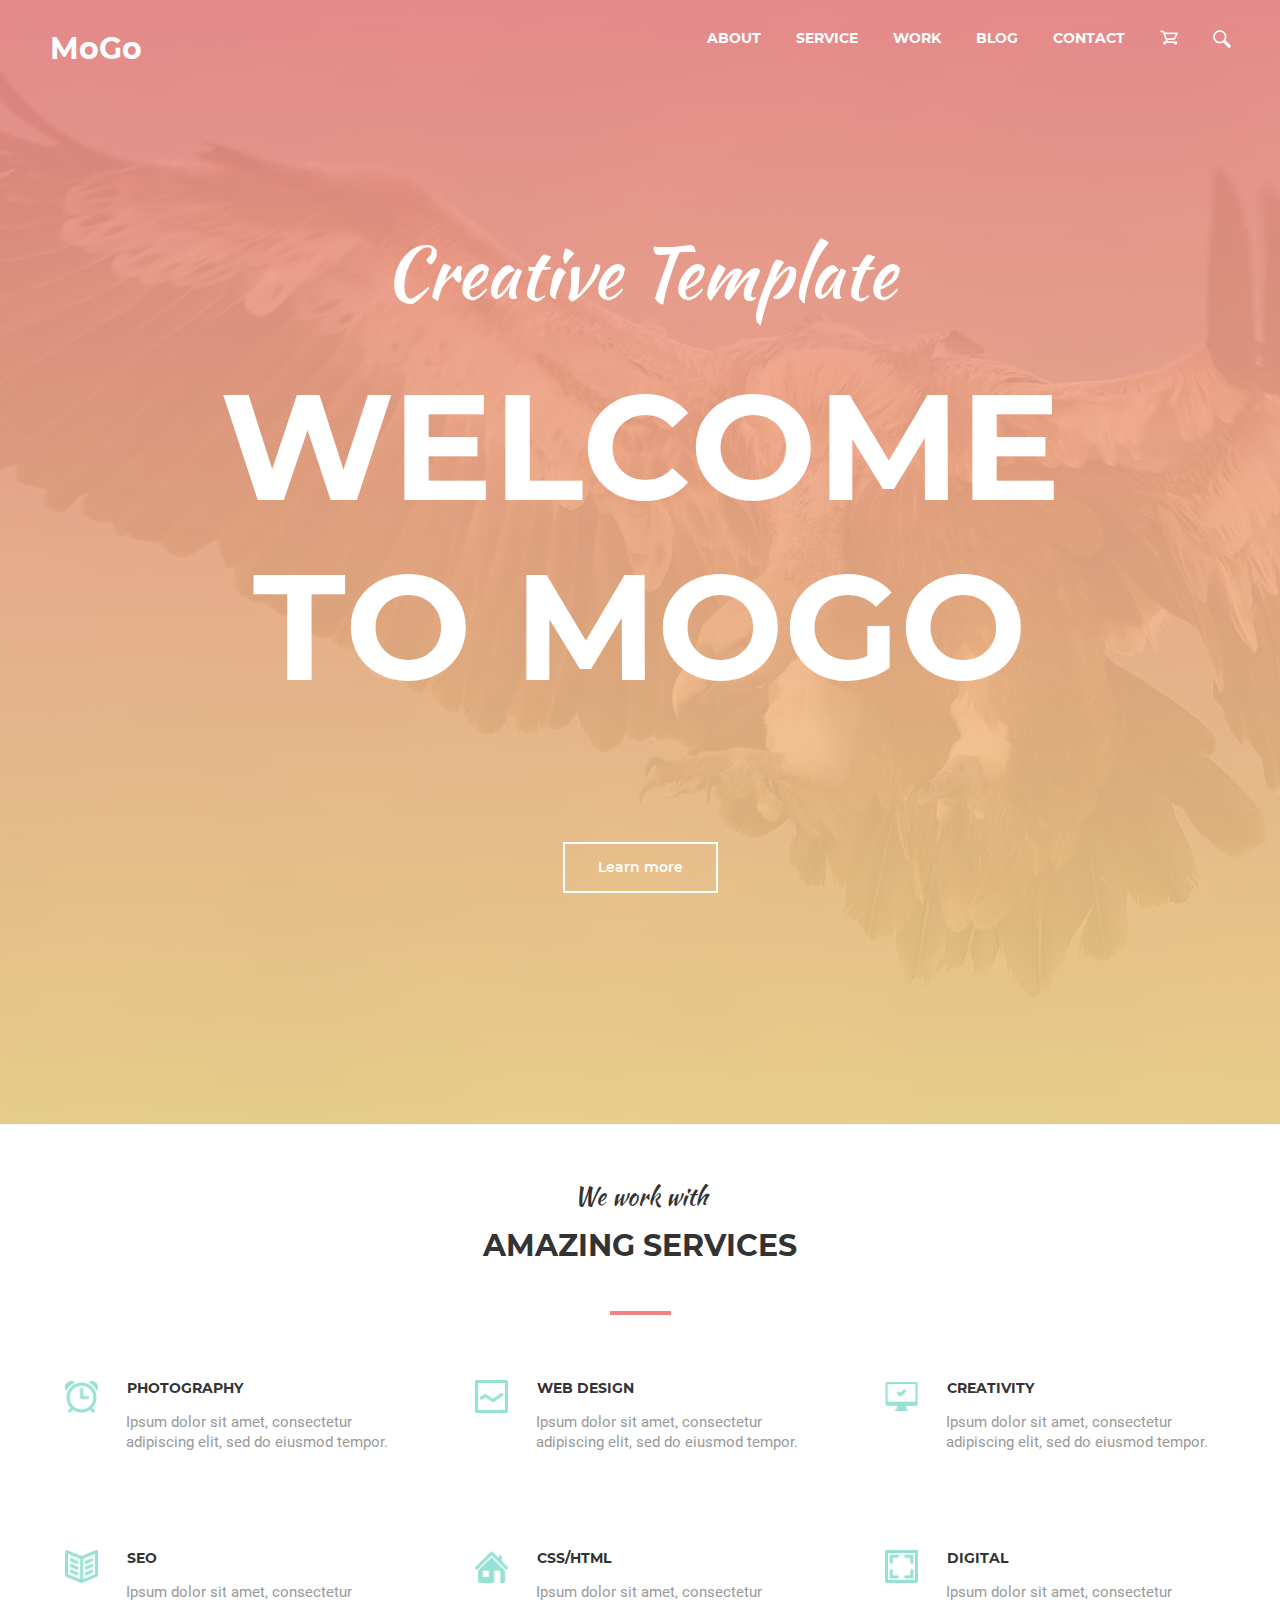
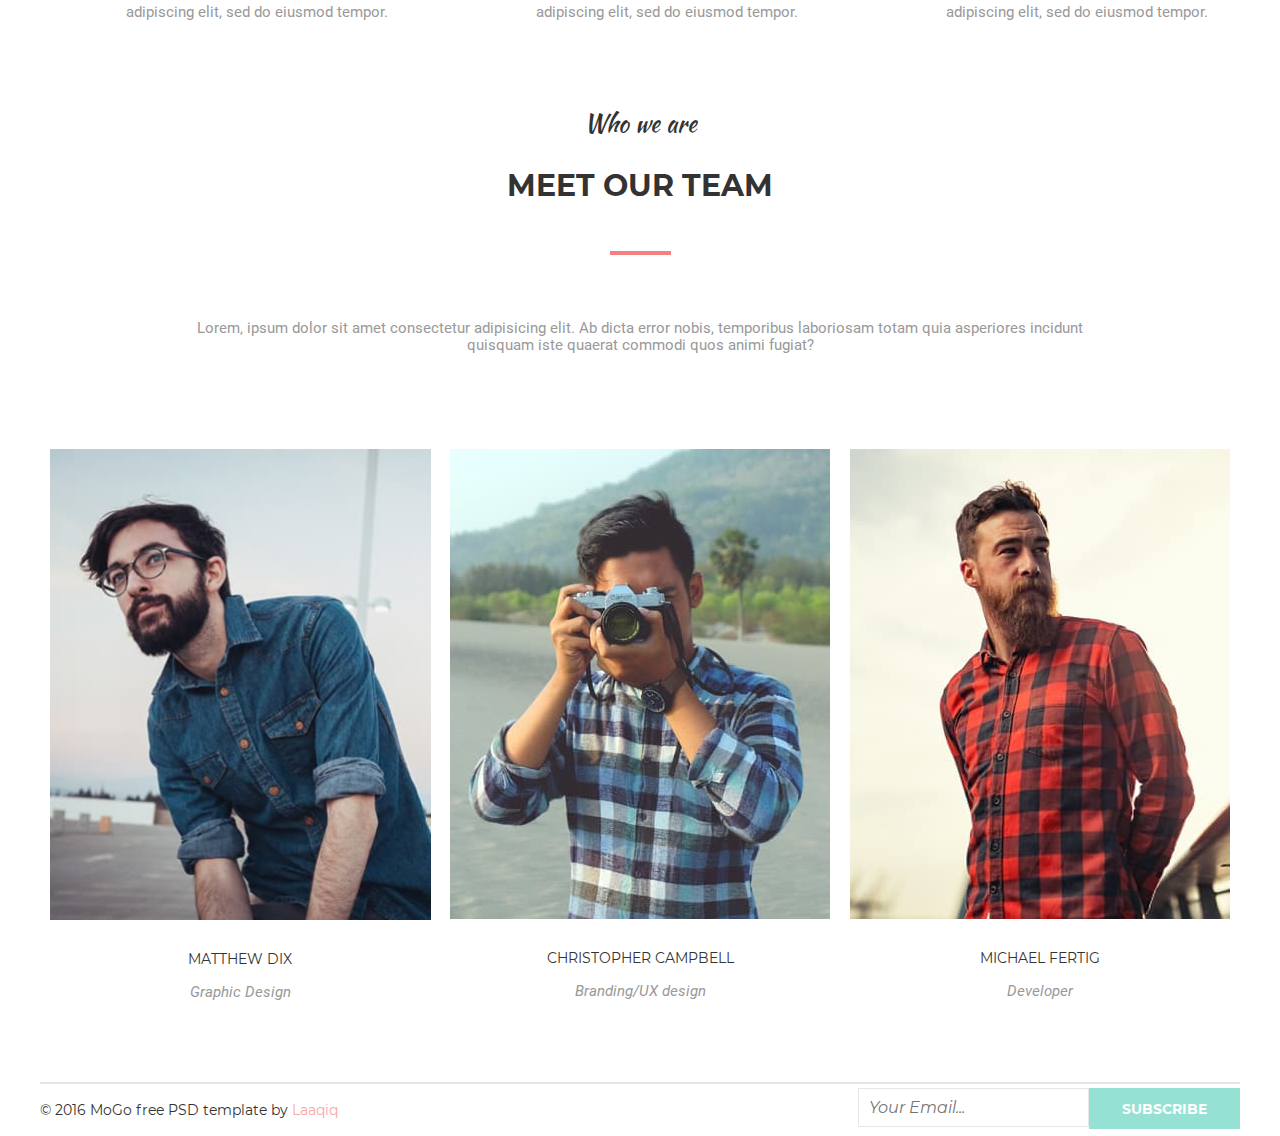
<file: index.html>
<!DOCTYPE html><html lang="en"><head><meta charset="UTF-8"><meta name="viewport" content="width=device-width,initial-scale=1"><meta http-equiv="X-UA-Compatible" content="ie=edge"><title>HomeWork11</title><!-- Сюда будет всталена ссылка на файл стилей --><!-- inject:css --><link rel="stylesheet" href="css/styles.css"><!-- endinject --></head><body><header class="header"><div class="container"><div class="header-inner"><a class="header-inner__logo link" href="http://google.com/">MoGo</a><ul class="header-list"><li class="header-list__item"><a class="header-list__link link" href="#">ABOUT</a></li><li class="header-list__item"><a class="header-list__link link" href="#">SERVICE</a></li><li class="header-list__item"><a class="header-list__link link" href="#">WORK</a></li><li class="header-list__item"><a class="header-list__link link" href="#">BLOG</a></li><li class="header-list__item"><a class="header-list__link link" href="#">CONTACT</a></li><li class="header-list__item"><a class="header-list__link--icon link" href="#"><img class="header__img" srcset="images/cart.png 18w, images/cart@2x.png 36w" sizes="18px" src="images/cart.png" alt="#" width="18"></a></li><li class="header-list__item"><a class="header-list__link--icon link" href="#"><img class="header__img" srcset="images/glass.png 18w, images/glass@2x.png 36w" sizes="18px" src="images/glass.png" alt="#" width="18"></a></li></ul></div></div></header><main><section class="info"><div class="info-wrap"><div class="info-container"><p class="info-container__text">Creative Template</p><h2 class="info-container__title">Welcome to MoGo</h2><div class="info-container__button-wrap"><button class="info-container__button">Learn more</button></div></div></div></section><section class="section services"><h2 class="title"><span class="sub-title">We work with<br></span>Amazing Services</h2><ul class="services__info"><li class="services__item services__icon services__icon--clock"><h3 class="services__item-title">Photography</h3><p class="services__item-text">Ipsum dolor sit amet, consectetur adipiscing elit, sed do eiusmod tempor.</p></li><li class="services__item services__icon services__icon--graphic"><h3 class="services__item-title">Web Design</h3><p class="services__item-text">Ipsum dolor sit amet, consectetur adipiscing elit, sed do eiusmod tempor.</p></li><li class="services__item services__icon services__icon--monitor"><h3 class="services__item-title">Creativity</h3><p class="services__item-text">Ipsum dolor sit amet, consectetur adipiscing elit, sed do eiusmod tempor.</p></li><li class="services__item services__icon services__icon--book"><h3 class="services__item-title">Seo</h3><p class="services__item-text">Ipsum dolor sit amet, consectetur adipiscing elit, sed do eiusmod tempor.</p></li><li class="services__item services__icon services__icon--home"><h3 class="services__item-title">Css/Html</h3><p class="services__item-text">Ipsum dolor sit amet, consectetur adipiscing elit, sed do eiusmod tempor.</p></li><li class="services__item services__icon services__icon--square"><h3 class="services__item-title">Digital</h3><p class="services__item-text">Ipsum dolor sit amet, consectetur adipiscing elit, sed do eiusmod tempor.</p></li></ul></section><section class="section team"><div class="container"><p class="sub-title">Who we are</p><h2 class="title">Meet our team</h2><div class="team__info"><p class="team__text">Lorem, ipsum dolor sit amet consectetur adipisicing elit. Ab dicta error nobis, temporibus laboriosam totam quia asperiores incidunt quisquam iste quaerat commodi quos animi fugiat?</p></div><ul class="team__list"><li class="team__member"><div class="team__avatar"><img class="team__avatar-img" srcset="images/img7.jpg 380w, images/img7@2x.jpg 720w" sizes="380px" src="images/img7.jpg" alt="" width="381"><div class="team__networks-wrap"><ul class="team__networks-list"><li class="team__networks-item"><a href="" class="link team__networks-link"><svg class="team__networks-icon"><use href="images/sprite.svg#icon-facebook"></use></svg></a></li><li class="team__networks-item"><a href="" class="link team__networks-link"><svg class="team__networks-icon"><use href="images/sprite.svg#icon-instagram"></use></svg></a></li><li class="team__networks-item"><a href="" class="link team__networks-link"><svg class="team__networks-icon"><use href="images/sprite.svg#icon-pinteresr"></use></svg></a></li><li class="team__networks-item"><a href="" class="link team__networks-link"><svg class="team__networks-icon"><use href="images/sprite.svg#icon-twitter"></use></svg></a></li></ul></div></div><h3 class="team__member-name">Matthew Dix</h3><p class="team__member-about">Graphic Design</p></li><li class="team__member"><div class="team__avatar"><img class="team__avatar-img" srcset="images/img8.jpg 380w, images/img8@2x.jpg 720w" sizes="380px" src="images/img8.jpg" alt="" width="380"><div class="team__networks-wrap"><ul class="team__networks-list"><li class="team__networks-item"><a href="" class="link team__networks-link"><svg class="team__networks-icon"><use href="images/sprite.svg#icon-facebook"></use></svg></a></li><li class="team__networks-item"><a href="" class="link team__networks-link"><svg class="team__networks-icon"><use href="images/sprite.svg#icon-instagram"></use></svg></a></li><li class="team__networks-item"><a href="" class="link team__networks-link"><svg class="team__networks-icon"><use href="images/sprite.svg#icon-pinteresr"></use></svg></a></li><li class="team__networks-item"><a href="" class="link team__networks-link"><svg class="team__networks-icon"><use href="images/sprite.svg#icon-twitter"></use></svg></a></li></ul></div></div><h3 class="team__member-name">Christopher Campbell</h3><p class="team__member-about">Branding/UX design</p></li><li class="team__member"><div class="team__avatar"><img class="team__avatar-img" srcset="images/img9.jpg 380w, images/img9@2x.jpg 720w" sizes="380px" src="images/img9.jpg" alt="" width="380"><div class="team__networks-wrap"><ul class="team__networks-list"><li class="team__networks-item"><a href="" class="link team__networks-link"><svg class="team__networks-icon"><use href="images/sprite.svg#icon-facebook"></use></svg></a></li><li class="team__networks-item"><a href="" class="link team__networks-link"><svg class="team__networks-icon"><use href="images/sprite.svg#icon-instagram"></use></svg></a></li><li class="team__networks-item"><a href="" class="link team__networks-link"><svg class="team__networks-icon"><use href="images/sprite.svg#icon-pinteresr"></use></svg></a></li><li class="team__networks-item"><a href="" class="link team__networks-link"><svg class="team__networks-icon"><use href="images/sprite.svg#icon-twitter"></use></svg></a></li></ul></div></div><h3 class="team__member-name">Michael Fertig</h3><p class="team__member-about">Developer</p></li></ul></div></section></main><footer class="footer"><p class="footer__text">© 2016 MoGo free PSD template by <span class="footer__text-color">Laaqiq</span></p><div class="footer__form"><input type="text" placeholder="Your Email..." class="footer__form-text"> <button class="footer__button">subscribe</button></div></footer></body></html>
</file>
<file: css/styles.css>
@font-face{font-family:Roboto;font-style:italic;font-weight:300;src:local("Roboto Light Italic"),local("Roboto-LightItalic"),url(../fonts/roboto-v20-latin-ext_cyrillic_cyrillic-ext_latin/roboto-v20-latin-ext_cyrillic_cyrillic-ext_latin-300italic.woff2) format("woff2"),url(../fonts/roboto-v20-latin-ext_cyrillic_cyrillic-ext_latin/roboto-v20-latin-ext_cyrillic_cyrillic-ext_latin-300italic.woff) format("woff")}@font-face{font-family:Roboto;font-style:normal;font-weight:400;src:local("Roboto"),local("Roboto-Regular"),url(../fonts/roboto-v20-latin-ext_cyrillic_cyrillic-ext_latin/roboto-v20-latin-ext_cyrillic_cyrillic-ext_latin-regular.woff2) format("woff2"),url(../fonts/roboto-v20-latin-ext_cyrillic_cyrillic-ext_latin/roboto-v20-latin-ext_cyrillic_cyrillic-ext_latin-regular.woff) format("woff")}@font-face{font-family:Roboto;font-style:italic;font-weight:400;src:local("Roboto Italic"),local("Roboto-Italic"),url(../fonts/roboto-v20-latin-ext_cyrillic_cyrillic-ext_latin/roboto-v20-latin-ext_cyrillic_cyrillic-ext_latin-italic.woff2) format("woff2"),url(../fonts/roboto-v20-latin-ext_cyrillic_cyrillic-ext_latin/roboto-v20-latin-ext_cyrillic_cyrillic-ext_latin-italic.woff) format("woff")}@font-face{font-family:Roboto;font-style:italic;font-weight:500;src:local("Roboto Medium Italic"),local("Roboto-MediumItalic"),url(../fonts/roboto-v20-latin-ext_cyrillic_cyrillic-ext_latin/roboto-v20-latin-ext_cyrillic_cyrillic-ext_latin-500italic.woff2) format("woff2"),url(../fonts/roboto-v20-latin-ext_cyrillic_cyrillic-ext_latin/roboto-v20-latin-ext_cyrillic_cyrillic-ext_latin-500italic.woff) format("woff")}@font-face{font-family:Roboto;font-style:normal;font-weight:700;src:local("Roboto Bold"),local("Roboto-Bold"),url(../fonts/roboto-v20-latin-ext_cyrillic_cyrillic-ext_latin/roboto-v20-latin-ext_cyrillic_cyrillic-ext_latin-700.woff2) format("woff2"),url(../fonts/roboto-v20-latin-ext_cyrillic_cyrillic-ext_latin/roboto-v20-latin-ext_cyrillic_cyrillic-ext_latin-700.woff) format("woff")}@font-face{font-family:Roboto;font-style:normal;font-weight:500;src:local("Roboto Medium"),local("Roboto-Medium"),url(../fonts/roboto-v20-latin-ext_cyrillic_cyrillic-ext_latin/roboto-v20-latin-ext_cyrillic_cyrillic-ext_latin-500.woff2) format("woff2"),url(../fonts/roboto-v20-latin-ext_cyrillic_cyrillic-ext_latin/roboto-v20-latin-ext_cyrillic_cyrillic-ext_latin-500.woff) format("woff")}@font-face{font-family:Roboto;font-style:italic;font-weight:700;src:local("Roboto Bold Italic"),local("Roboto-BoldItalic"),url(../fonts/roboto-v20-latin-ext_cyrillic_cyrillic-ext_latin/roboto-v20-latin-ext_cyrillic_cyrillic-ext_latin-700italic.woff2) format("woff2"),url(../fonts/roboto-v20-latin-ext_cyrillic_cyrillic-ext_latin/roboto-v20-latin-ext_cyrillic_cyrillic-ext_latin-700italic.woff) format("woff")}@font-face{font-family:Montserrat;font-style:normal;font-weight:200;src:local("Montserrat ExtraLight"),local("Montserrat-ExtraLight"),url(../fonts/montserrat-v14-latin-ext_cyrillic_cyrillic-ext_latin/montserrat-v14-latin-ext_cyrillic_cyrillic-ext_latin-200.woff2) format("woff2"),url(../fonts/montserrat-v14-latin-ext_cyrillic_cyrillic-ext_latin/montserrat-v14-latin-ext_cyrillic_cyrillic-ext_latin-200.woff) format("woff")}@font-face{font-family:Montserrat;font-style:italic;font-weight:200;src:local("Montserrat ExtraLight Italic"),local("Montserrat-ExtraLightItalic"),url(../fonts/montserrat-v14-latin-ext_cyrillic_cyrillic-ext_latin/montserrat-v14-latin-ext_cyrillic_cyrillic-ext_latin-200italic.woff2) format("woff2"),url(../fonts/montserrat-v14-latin-ext_cyrillic_cyrillic-ext_latin/montserrat-v14-latin-ext_cyrillic_cyrillic-ext_latin-200italic.woff) format("woff")}@font-face{font-family:Montserrat;font-style:normal;font-weight:300;src:local("Montserrat Light"),local("Montserrat-Light"),url(../fonts/montserrat-v14-latin-ext_cyrillic_cyrillic-ext_latin/montserrat-v14-latin-ext_cyrillic_cyrillic-ext_latin-300.woff2) format("woff2"),url(../fonts/montserrat-v14-latin-ext_cyrillic_cyrillic-ext_latin/montserrat-v14-latin-ext_cyrillic_cyrillic-ext_latin-300.woff) format("woff")}@font-face{font-family:Montserrat;font-style:italic;font-weight:300;src:local("Montserrat Light Italic"),local("Montserrat-LightItalic"),url(../fonts/montserrat-v14-latin-ext_cyrillic_cyrillic-ext_latin/montserrat-v14-latin-ext_cyrillic_cyrillic-ext_latin-300italic.woff2) format("woff2"),url(../fonts/montserrat-v14-latin-ext_cyrillic_cyrillic-ext_latin/montserrat-v14-latin-ext_cyrillic_cyrillic-ext_latin-300italic.woff) format("woff")}@font-face{font-family:Montserrat;font-style:normal;font-weight:400;src:local("Montserrat Regular"),local("Montserrat-Regular"),url(../fonts/montserrat-v14-latin-ext_cyrillic_cyrillic-ext_latin/montserrat-v14-latin-ext_cyrillic_cyrillic-ext_latin-regular.woff2) format("woff2"),url(../fonts/montserrat-v14-latin-ext_cyrillic_cyrillic-ext_latin/montserrat-v14-latin-ext_cyrillic_cyrillic-ext_latin-regular.woff) format("woff")}@font-face{font-family:Montserrat;font-style:italic;font-weight:400;src:local("Montserrat Italic"),local("Montserrat-Italic"),url(../fonts/montserrat-v14-latin-ext_cyrillic_cyrillic-ext_latin/montserrat-v14-latin-ext_cyrillic_cyrillic-ext_latin-italic.woff2) format("woff2"),url(../fonts/montserrat-v14-latin-ext_cyrillic_cyrillic-ext_latin/montserrat-v14-latin-ext_cyrillic_cyrillic-ext_latin-italic.woff) format("woff")}@font-face{font-family:Montserrat;font-style:normal;font-weight:500;src:local("Montserrat Medium"),local("Montserrat-Medium"),url(../fonts/montserrat-v14-latin-ext_cyrillic_cyrillic-ext_latin/montserrat-v14-latin-ext_cyrillic_cyrillic-ext_latin-500.woff2) format("woff2"),url(../fonts/montserrat-v14-latin-ext_cyrillic_cyrillic-ext_latin/montserrat-v14-latin-ext_cyrillic_cyrillic-ext_latin-500.woff) format("woff")}@font-face{font-family:Montserrat;font-style:italic;font-weight:500;src:local("Montserrat Medium Italic"),local("Montserrat-MediumItalic"),url(../fonts/montserrat-v14-latin-ext_cyrillic_cyrillic-ext_latin/montserrat-v14-latin-ext_cyrillic_cyrillic-ext_latin-500italic.woff2) format("woff2"),url(../fonts/montserrat-v14-latin-ext_cyrillic_cyrillic-ext_latin/montserrat-v14-latin-ext_cyrillic_cyrillic-ext_latin-500italic.woff) format("woff")}@font-face{font-family:Montserrat;font-style:normal;font-weight:600;src:local("Montserrat SemiBold"),local("Montserrat-SemiBold"),url(../fonts/montserrat-v14-latin-ext_cyrillic_cyrillic-ext_latin/montserrat-v14-latin-ext_cyrillic_cyrillic-ext_latin-600.woff2) format("woff2"),url(../fonts/montserrat-v14-latin-ext_cyrillic_cyrillic-ext_latin/montserrat-v14-latin-ext_cyrillic_cyrillic-ext_latin-600.woff) format("woff")}@font-face{font-family:Montserrat;font-style:italic;font-weight:600;src:local("Montserrat SemiBold Italic"),local("Montserrat-SemiBoldItalic"),url(../fonts/montserrat-v14-latin-ext_cyrillic_cyrillic-ext_latin/montserrat-v14-latin-ext_cyrillic_cyrillic-ext_latin-600italic.woff2) format("woff2"),url(../fonts/montserrat-v14-latin-ext_cyrillic_cyrillic-ext_latin/montserrat-v14-latin-ext_cyrillic_cyrillic-ext_latin-600italic.woff) format("woff")}@font-face{font-family:Montserrat;font-style:normal;font-weight:700;src:local("Montserrat Bold"),local("Montserrat-Bold"),url(../fonts/montserrat-v14-latin-ext_cyrillic_cyrillic-ext_latin/montserrat-v14-latin-ext_cyrillic_cyrillic-ext_latin-700.woff2) format("woff2"),url(../fonts/montserrat-v14-latin-ext_cyrillic_cyrillic-ext_latin/montserrat-v14-latin-ext_cyrillic_cyrillic-ext_latin-700.woff) format("woff")}@font-face{font-family:Montserrat;font-style:italic;font-weight:700;src:local("Montserrat Bold Italic"),local("Montserrat-BoldItalic"),url(../fonts/montserrat-v14-latin-ext_cyrillic_cyrillic-ext_latin/montserrat-v14-latin-ext_cyrillic_cyrillic-ext_latin-700italic.woff2) format("woff2"),url(../fonts/montserrat-v14-latin-ext_cyrillic_cyrillic-ext_latin/montserrat-v14-latin-ext_cyrillic_cyrillic-ext_latin-700italic.woff) format("woff")}@font-face{font-family:Kaushan Script;font-style:normal;font-weight:400;src:local("Kaushan Script"),local("KaushanScript-Regular"),url(../fonts/kaushan-script-v8-latin-ext_latin/kaushan-script-v8-latin-ext_latin-regular.woff2) format("woff2"),url(../fonts/kaushan-script-v8-latin-ext_latin/kaushan-script-v8-latin-ext_latin-regular.woff) format("woff")}

/*! normalize.css v8.0.1 | MIT License | github.com/necolas/normalize.css */html{line-height:1.15;-webkit-text-size-adjust:100%}body{margin:0}main{display:block}h1{font-size:2em;margin:.67em 0}hr{box-sizing:content-box;height:0;overflow:visible}pre{font-family:monospace,monospace;font-size:1em}a{background-color:transparent}abbr[title]{border-bottom:none;text-decoration:underline;-webkit-text-decoration:underline dotted;text-decoration:underline dotted}b,strong{font-weight:bolder}code,kbd,samp{font-family:monospace,monospace;font-size:1em}small{font-size:80%}sub,sup{font-size:75%;line-height:0;position:relative;vertical-align:baseline}sub{bottom:-.25em}sup{top:-.5em}img{border-style:none}button,input,optgroup,select,textarea{font-family:inherit;font-size:100%;line-height:1.15;margin:0}button,input{overflow:visible}button,select{text-transform:none}[type=button],[type=reset],[type=submit],button{-webkit-appearance:button}[type=button]::-moz-focus-inner,[type=reset]::-moz-focus-inner,[type=submit]::-moz-focus-inner,button::-moz-focus-inner{border-style:none;padding:0}[type=button]:-moz-focusring,[type=reset]:-moz-focusring,[type=submit]:-moz-focusring,button:-moz-focusring{outline:1px dotted ButtonText}fieldset{padding:.35em .75em .625em}legend{box-sizing:border-box;color:inherit;display:table;max-width:100%;padding:0;white-space:normal}progress{vertical-align:baseline}textarea{overflow:auto}[type=checkbox],[type=radio]{box-sizing:border-box;padding:0}[type=number]::-webkit-inner-spin-button,[type=number]::-webkit-outer-spin-button{height:auto}[type=search]{-webkit-appearance:textfield;outline-offset:-2px}[type=search]::-webkit-search-decoration{-webkit-appearance:none}::-webkit-file-upload-button{-webkit-appearance:button;font:inherit}details{display:block}summary{display:list-item}[hidden],template{display:none}*{margin:0;padding:0}html{box-sizing:border-box}*,:after,:before{box-sizing:inherit}body{font-family:Montserrat}li{list-style:none}.link{display:block;text-decoration:none}.container{position:relative;width:100%;max-width:1201px;padding-left:10px;padding-right:10px;margin:auto;box-sizing:border-box}.section{padding:45px 0}.header{padding-top:30px;width:100%;position:absolute;top:0;left:0}.header-inner{display:-webkit-box;display:flex;flex-wrap:wrap;-webkit-box-pack:justify;justify-content:space-between;-webkit-box-align:center;align-items:center}.header-inner__logo{-webkit-box-align:start;align-items:flex-start;font-size:30px;line-height:1;color:#fff;font-weight:700}.header-list{display:-webkit-box;display:flex;flex-wrap:wrap;list-style:none;text-align:center}.header-list__item{margin-right:35px}.header-list__item:last-child{margin-right:0}.header-list__link{color:#fff;font-size:14px;font-weight:700;text-transform:uppercase}.header-list__link:hover{color:#fce38a;-webkit-transition:.2s;transition:.2s}.header-list__link--icon:after,.header-list__link:after{content:"";display:block;width:100%;height:3px;margin:12px 0 0;background-color:transparent}.header-list__link--icon:hover:after,.header-list__link:hover:after{background-color:#fce38a;-webkit-transition:.2s;transition:.2s}.info{min-height:100vh;background-image:url(../images/eagle.jpg);background-position:50%;background-size:cover;box-sizing:border-box}.info-wrap{width:100%;min-height:100vh;padding:229px 0 231px;background-image:-webkit-gradient(linear,left top,left bottom,from(rgba(239,138,138,.9)),to(rgba(241,214,138,.9)));background-image:linear-gradient(180deg,rgba(239,138,138,.9),rgba(241,214,138,.9))}.info-container{max-width:860px;margin:0 auto}.info-container__text{text-align:center;font-family:Kaushan Script,cursive;font-size:72px;line-height:1.2;margin:0 auto 42px;color:#fff}.info-container__title{max-width:860px;margin:0 auto 125px;text-align:center;font-size:150px;font-weight:700;color:#fff;text-transform:uppercase;line-height:1.2}.info-container__button-wrap{text-align:center}.info-container__button{display:inline-block;padding:15px 33px;border:2px solid #fff;background-color:transparent;cursor:pointer;font-size:14px;font-weight:600;line-height:1.2;color:#fff}.sub-title{font-size:24px;margin-bottom:22px;font-family:Kaushan Script,cursive;text-transform:none;font-weight:500}.sub-title,.title{text-align:center;color:#333}.title{text-transform:uppercase;font-size:30px;font-weight:700;line-height:1.7;margin-bottom:65px}.title:after{content:"";display:block;width:61px;height:4px;margin:40px auto 0;background-color:#f38181}.services{max-width:1150px;margin:0 auto}.services__info{-webkit-box-pack:justify;justify-content:space-between}.services__info,.services__item{display:-webkit-box;display:flex;flex-wrap:wrap}.services__item{width:330px;height:70px}.services__item:nth-child(-n+3){margin-bottom:100px}.services__item-title{color:#333;font-size:14px;text-transform:uppercase;margin-left:29px}.services__item-text{color:#999;font-size:15px;font-family:Roboto;margin-left:61px;line-height:1.3}.services__icon:before{content:"";display:block;width:33px;height:33px;background-repeat:no-repeat;background-position:50%;background-size:contain}.services__icon--clock:before{background-image:url(../images/img1.png)}.services__icon--graphic:before{background-image:url(../images/img2.png)}.services__icon--monitor:before{background-image:url(../images/img3.png)}.services__icon--book:before{background-image:url(../images/img4.png)}.services__icon--home:before{background-image:url(../images/img5.png)}.services__icon--square:before{background-image:url(../images/img6.png)}.team{max-width:1201px;margin:auto}.team__info{width:941px;height:39px;margin:0 auto 90px}.team__text{font-size:15px;font-family:Roboto;color:#999;text-align:center}.team__list{display:-webkit-box;display:flex;-webkit-box-pack:justify;justify-content:space-between;margin-bottom:36px}.team__member{width:381px}.team__member:hover .team__avatar{-webkit-transform:translate(-10px,-10px);transform:translate(-10px,-10px);box-shadow:10px 10px #95e1d3;-webkit-transition:.2s;transition:.2s}.team__avatar{position:relative;box-shadow:0 0 #95e1d3;-webkit-transition:.2s;transition:.2s}.team__avatar-img{display:block}.team__networks-wrap{position:absolute;display:-webkit-box;display:flex;-webkit-box-pack:center;justify-content:center;-webkit-box-align:center;align-items:center;left:0;top:0;width:100%;height:100%;opacity:0;background-image:-webkit-gradient(linear,left top,left bottom,from(rgba(239,138,138,.9)),to(rgba(241,214,138,.9)));background-image:linear-gradient(180deg,rgba(239,138,138,.9),rgba(241,214,138,.9))}.team__networks-wrap:hover{opacity:1;-webkit-transition:.2s;transition:.2s}.team__networks-list{display:-webkit-box;display:flex;max-width:90%}.team__networks-item{margin-right:1px}.team__networks-item:last-child{margin-right:0}.team__networks-link{display:-webkit-box;display:flex;-webkit-box-pack:center;justify-content:center;-webkit-box-align:center;align-items:center;background-color:#fce38a;width:57px;height:57px;margin:auto}.team__networks-link:hover{background-color:#f38181;-webkit-transition:.2s;transition:.2s}.team__networks-link:hover .team__networks-icon{fill:#fff;-webkit-transition:.2s;transition:.2s}.team__networks-icon{display:inline-block;width:27px;height:27px;fill:#f38181}.team__member-name{font-size:14px;color:#333;font-weight:400;line-height:1.2;text-transform:uppercase;padding-top:31px;text-align:center}.team__member-about{font-family:Roboto;color:#999;font-size:15px;line-height:1.2;text-align:center;padding-top:15px;font-style:italic}.footer{display:-webkit-box;display:flex;-webkit-box-pack:justify;justify-content:space-between;-webkit-box-align:center;align-items:center;width:1200px;height:54px;margin:0 auto;border-top:2px solid #e5e5e5}.footer__text{font-size:14px;color:#333}.footer__text-color{color:#f6a6a6}.footer__form{width:382px;height:43px;display:-webkit-box;display:flex}.footer__form-text{width:231px;height:39px;padding:0 10px;border:1px solid #e7e7e7}.footer__form-text::-webkit-input-placeholder{font-style:italic}.footer__form-text:-ms-input-placeholder{font-style:italic}.footer__form-text::-ms-input-placeholder{font-style:italic}.footer__form-text::placeholder{font-style:italic}.footer__button{width:151px;height:41px;background-color:#95e1d3;text-transform:uppercase;color:#fff;font-size:14px;font-weight:700;border:none;cursor:pointer}@media (-webkit-min-device-pixel-ratio:2),(min-resolution:2dppx),(min-resolution:192dpi){.info{background-image:url(../images/eagle@2x.jpg)}.services__icon--clock:before{background-image:url(../images/img1@2x.png)}.services__icon--graphic:before{background-image:url(../images/img2@2x.png)}.services__icon--monitor:before{background-image:url(../images/img3@2x.png)}.services__icon--book:before{background-image:url(../images/img4@2x.png)}.services__icon--home:before{background-image:url(../images/img5@2x.png)}.services__icon--square:before{background-image:url(../images/img6@2x.png)}}
</file>
